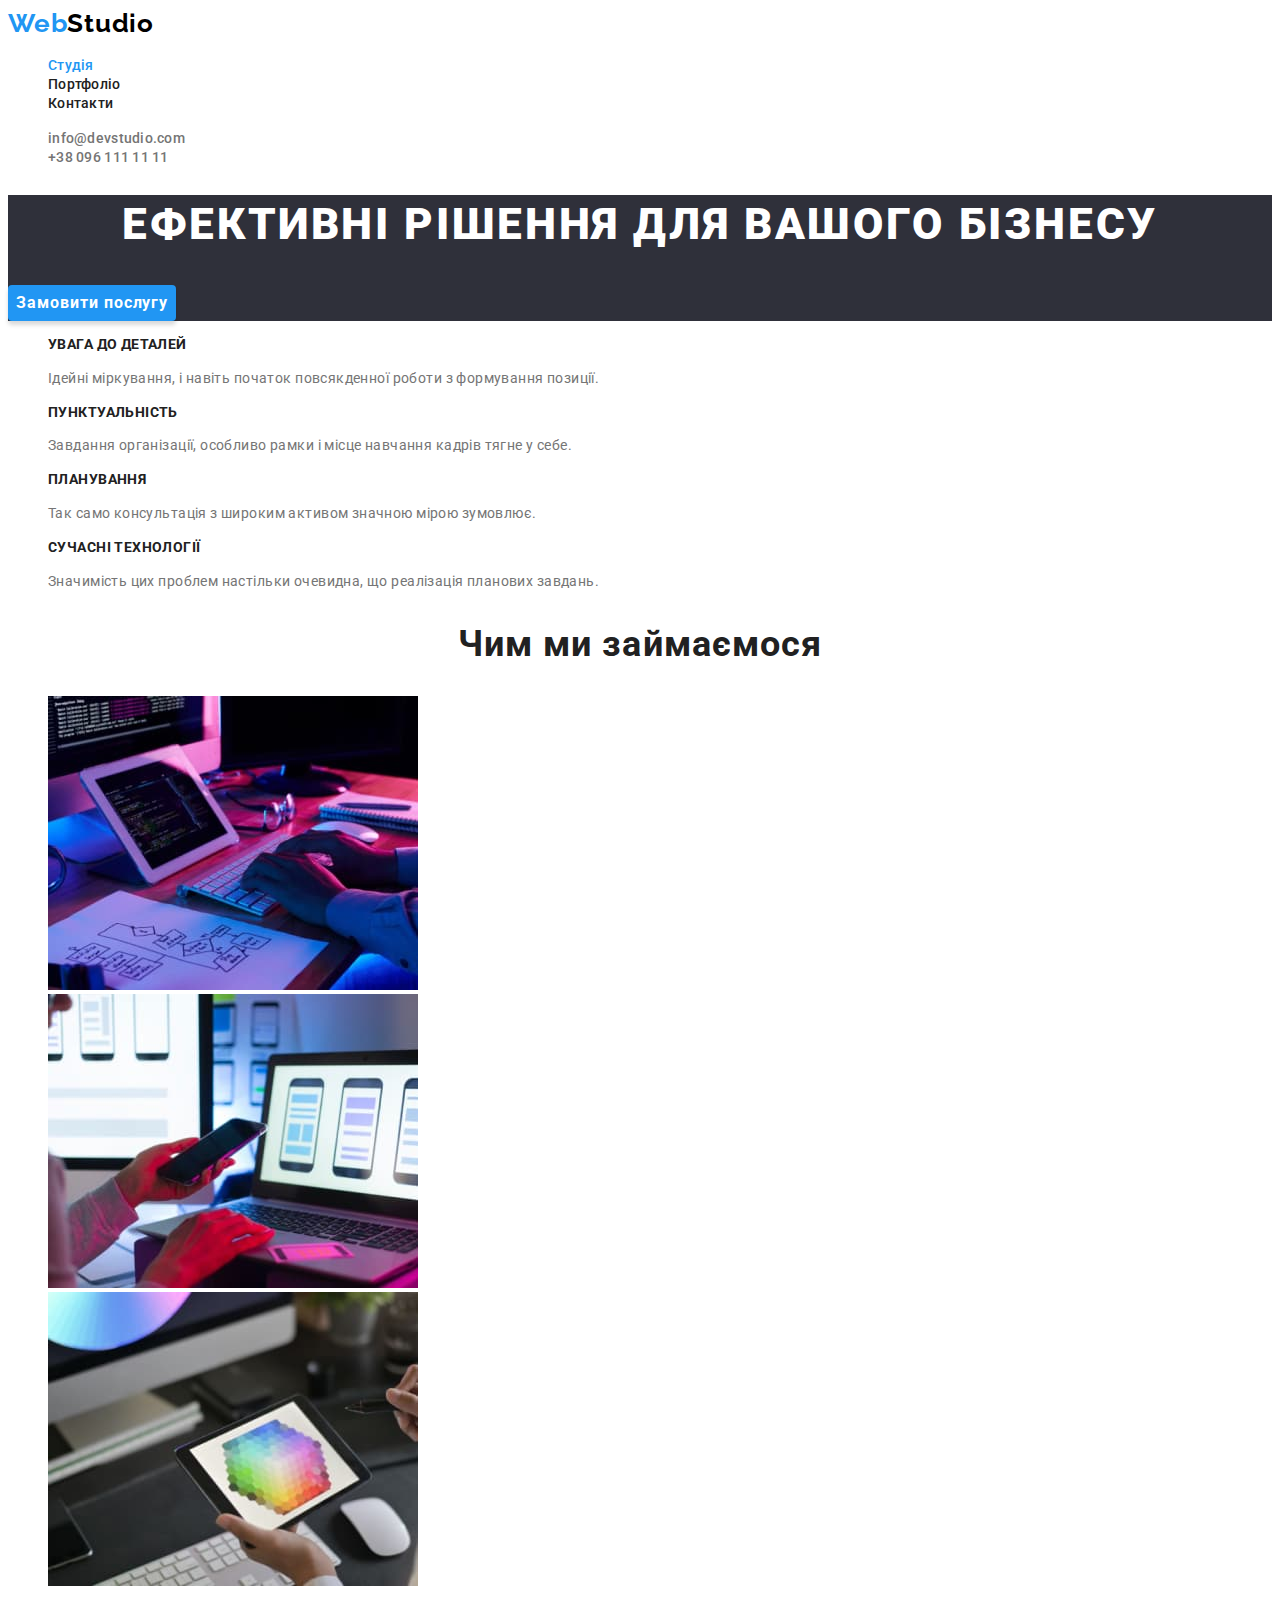
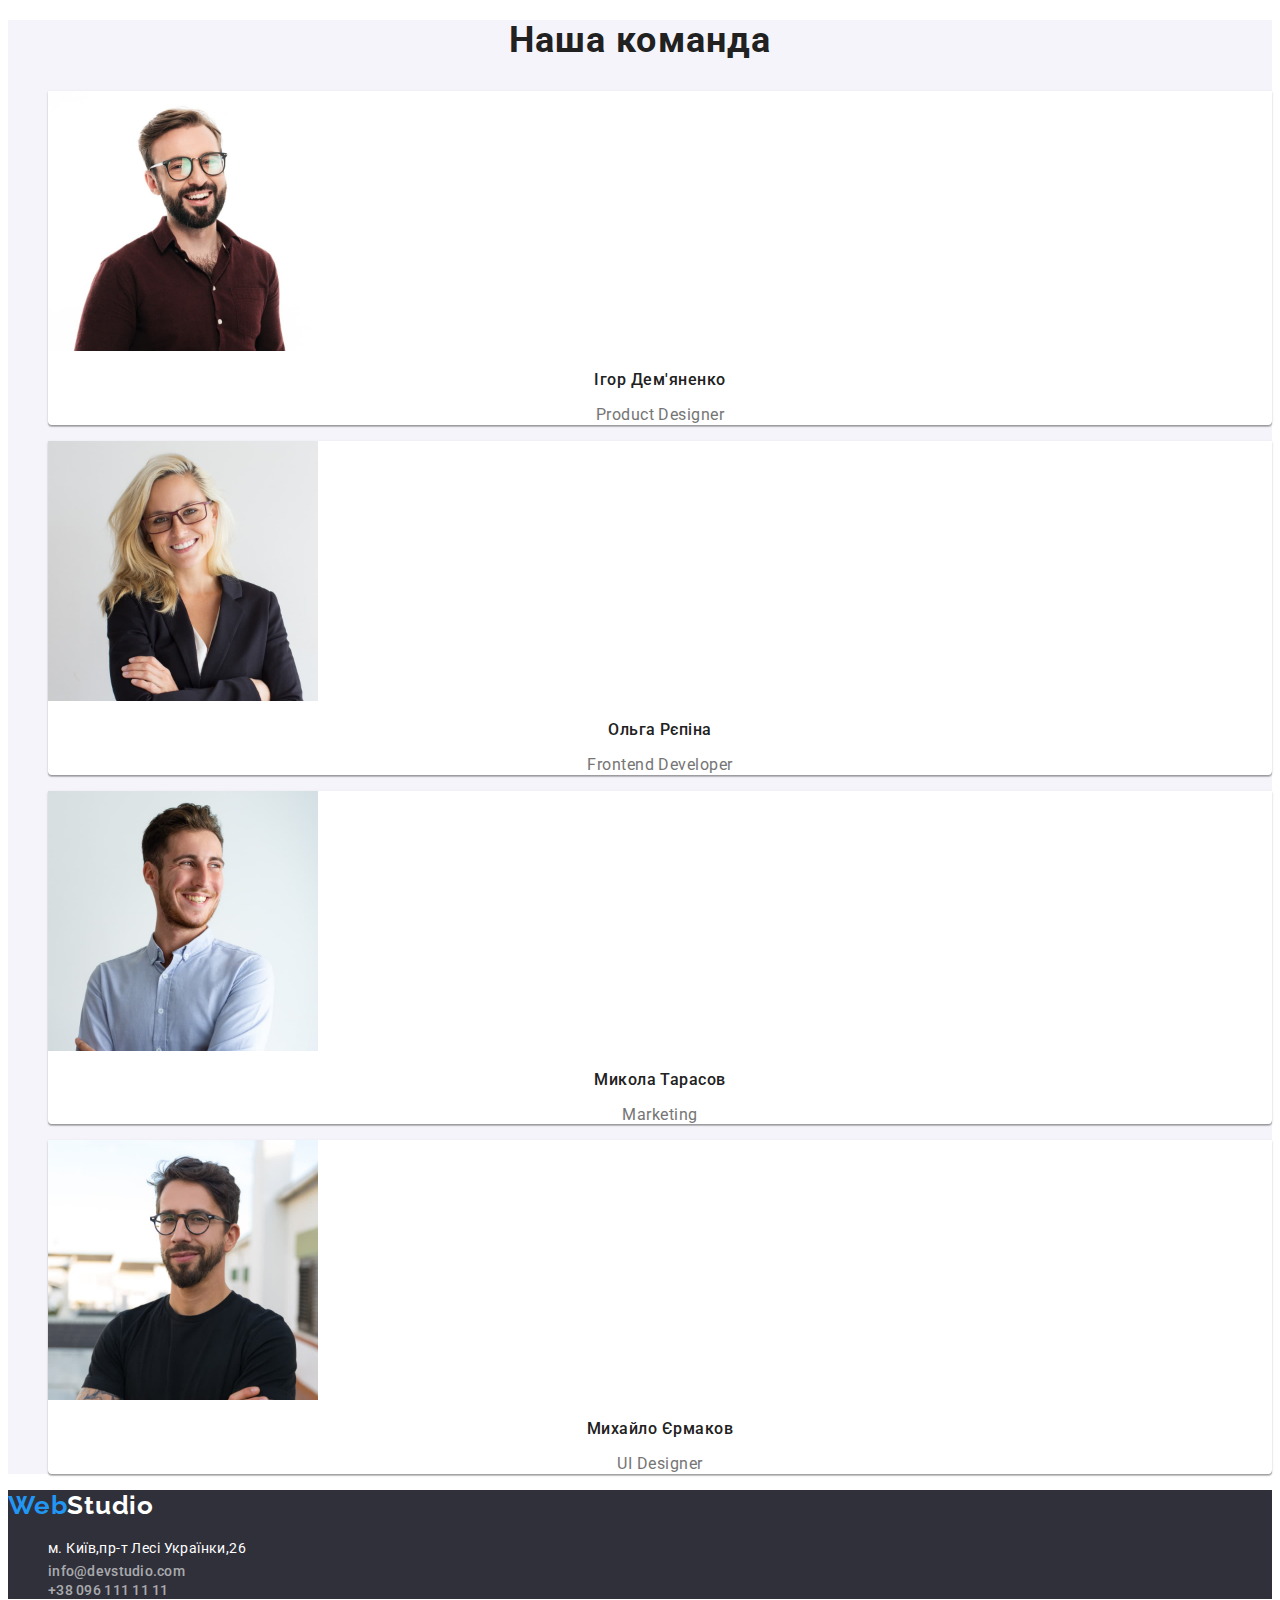
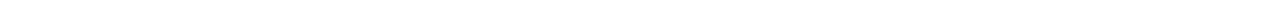
<file: index.html>
<!DOCTYPE html>
<html lang="uk">
  <head>
    <meta charset="UTF-8" />
    <meta http-equiv="X-UA-Compatible" content="IE=edge" />
    <meta name="viewport" content="width=device-width, initial-scale=1.0" />
    <title>WebStudio</title>
    <link rel="preconnect" href="https://fonts.googleapis.com" />
    <link rel="preconnect" href="https://fonts.gstatic.com" crossorigin />
    <link
      href="https://fonts.googleapis.com/css2?family=Raleway:wght@700&family=Roboto:wght@400;500;700;900&display=swap"
      rel="stylesheet"
    />
    <link rel="stylesheet" href="./css/styles.css" />
  </head>
  <body>
    <header class="header">
      <nav>
        <a href="/" class="logo-link link"
          ><span class="logo">Web</span>Studio</a
        >
        <ul class="nav-list list">
          <li class="nav-link">
            <a href="./index.html" class="nav-item link current">Студія</a>
          </li>
          <li class="nav-link">
            <a href="./portfolio.html" class="nav-item link">Портфоліо</a>
          </li>
          <li class="nav-link">
            <a href="#" class="nav-item link">Контакти</a>
          </li>
        </ul>
      </nav>
      <ul class="contacts-list list">
        <li class="contacts-mail">
          <a
            href="mailto:info@devstudio.com"
            class="contacts-link-mail link current"
            >info@devstudio.com</a
          >
        </li>
        <li class="contacts-tel">
          <a href="tel:+380961111111" class="contacts-link-tel link current"
            >+38 096 111 11 11</a
          >
        </li>
      </ul>
    </header>
    <main>
      <section class="hero">
        <h1 class="hero-title">Ефективні рішення для вашого бізнесу</h1>
        <button class="hero-button cursor: pointer" type="button">
          Замовити послугу
        </button>
      </section>
      <section class="benefits">
        <h2 class="visually-hidden">Особливості</h2>
        <ul class="benefits-list list">
          <li class="benefits-item">
            <h3 class="benefits-title">УВАГА ДО ДЕТАЛЕЙ</h3>
            <p class="benefits-text">
              Ідейні міркування, і навіть початок повсякденної роботи з
              формування позиції.
            </p>
          </li>
          <li class="benefits-item">
            <h3 class="benefits-title">ПУНКТУАЛЬНІСТЬ</h3>
            <p class="benefits-text">
              Завдання організації, особливо рамки і місце навчання кадрів тягне
              у себе.
            </p>
          </li>
          <li class="benefits-item">
            <h3 class="benefits-title">ПЛАНУВАННЯ</h3>
            <p class="benefits-text">
              Так само консультація з широким активом значною мірою зумовлює.
            </p>
          </li>
          <li class="benefits-item">
            <h3 class="benefits-title">СУЧАСНІ ТЕХНОЛОГІЇ</h3>
            <p class="benefits-text">
              Значимість цих проблем настільки очевидна, що реалізація планових
              завдань.
            </p>
          </li>
        </ul>
      </section>
      <section class="about">
        <h2 class="about-title">Чим ми займаємося</h2>
        <ul class="about-list list">
          <li class="about-item">
            <img
              src="./images/programming.jpg"
              alt="Програмування"
              width="370"
              height="294"
            />
          </li>
          <li class="about-item">
            <img
              src="./images/layout_development.jpg"
              alt="Розробка макету"
              width="370"
              height="294"
            />
          </li>
          <li class="about-item">
            <img
              src="./images/color_matching.jpg"
              alt="Підбір палітри"
              width="370"
              height="294"
            />
          </li>
        </ul>
      </section>
      <section class="team">
        <h2 class="team-title">Наша команда</h2>
        <ul class="team-list list">
          <li class="team-item">
            <img
              src="./images/product_designer.jpg"
              alt="Product Designer"
              width="270"
              height="260"
            />
            <h3 class="team-subtitle">Ігор Дем'яненко</h3>
            <p class="team-text">Product Designer</p>
          </li>
          <li class="team-item">
            <img
              src="./images/frontend_developer.jpg"
              alt="Frontend Developer"
              width="270"
              height="260"
            />
            <h3 class="team-subtitle">Ольга Рєпіна</h3>
            <p class="team-text">Frontend Developer</p>
          </li>
          <li class="team-item">
            <img
              src="./images/marketing.jpg"
              alt="Marketing"
              width="270"
              height="260"
            />
            <h3 class="team-subtitle">Микола Тарасов</h3>
            <p class="team-text">Marketing</p>
          </li>
          <li class="team-item">
            <img
              src="./images/ui_designer.jpg"
              alt="UI Designer"
              width="270"
              height="260"
            />
            <h3 class="team-subtitle">Михайло Єрмаков</h3>
            <p class="team-text">UI Designer</p>
          </li>
        </ul>
      </section>
    </main>
    <footer class="footer">
      <a href="/" class="logo-footer-link link"
        ><span class="logo">Web</span>Studio</a
      >
      <address class="footer-adress">
        <ul class="footer-adress-list list">
          <li class="footer-adress-item">
            <a
              href="https://goo.gl/maps/jqb1bgyML6JfJJXPA"
              target="_blank"
              rel="noreferrer noopener"
              class="footer-adress-link link"
              >м. Київ,пр-т Лесі Українки,26</a
            >
          </li>
          <li class="footer-adress-item">
            <a
              href="mailto:info@devstudio.com"
              class="contacts-link-mail-footer link"
              >info@devstudio.com</a
            >
          </li>
          <li class="footer-adress-item">
            <a href="tel:+380961111111" class="contacts-link-tel-footer link"
              >+38 096 111 11 11</a
            >
          </li>
        </ul>
      </address>
    </footer>
  </body>
</html>
</file>
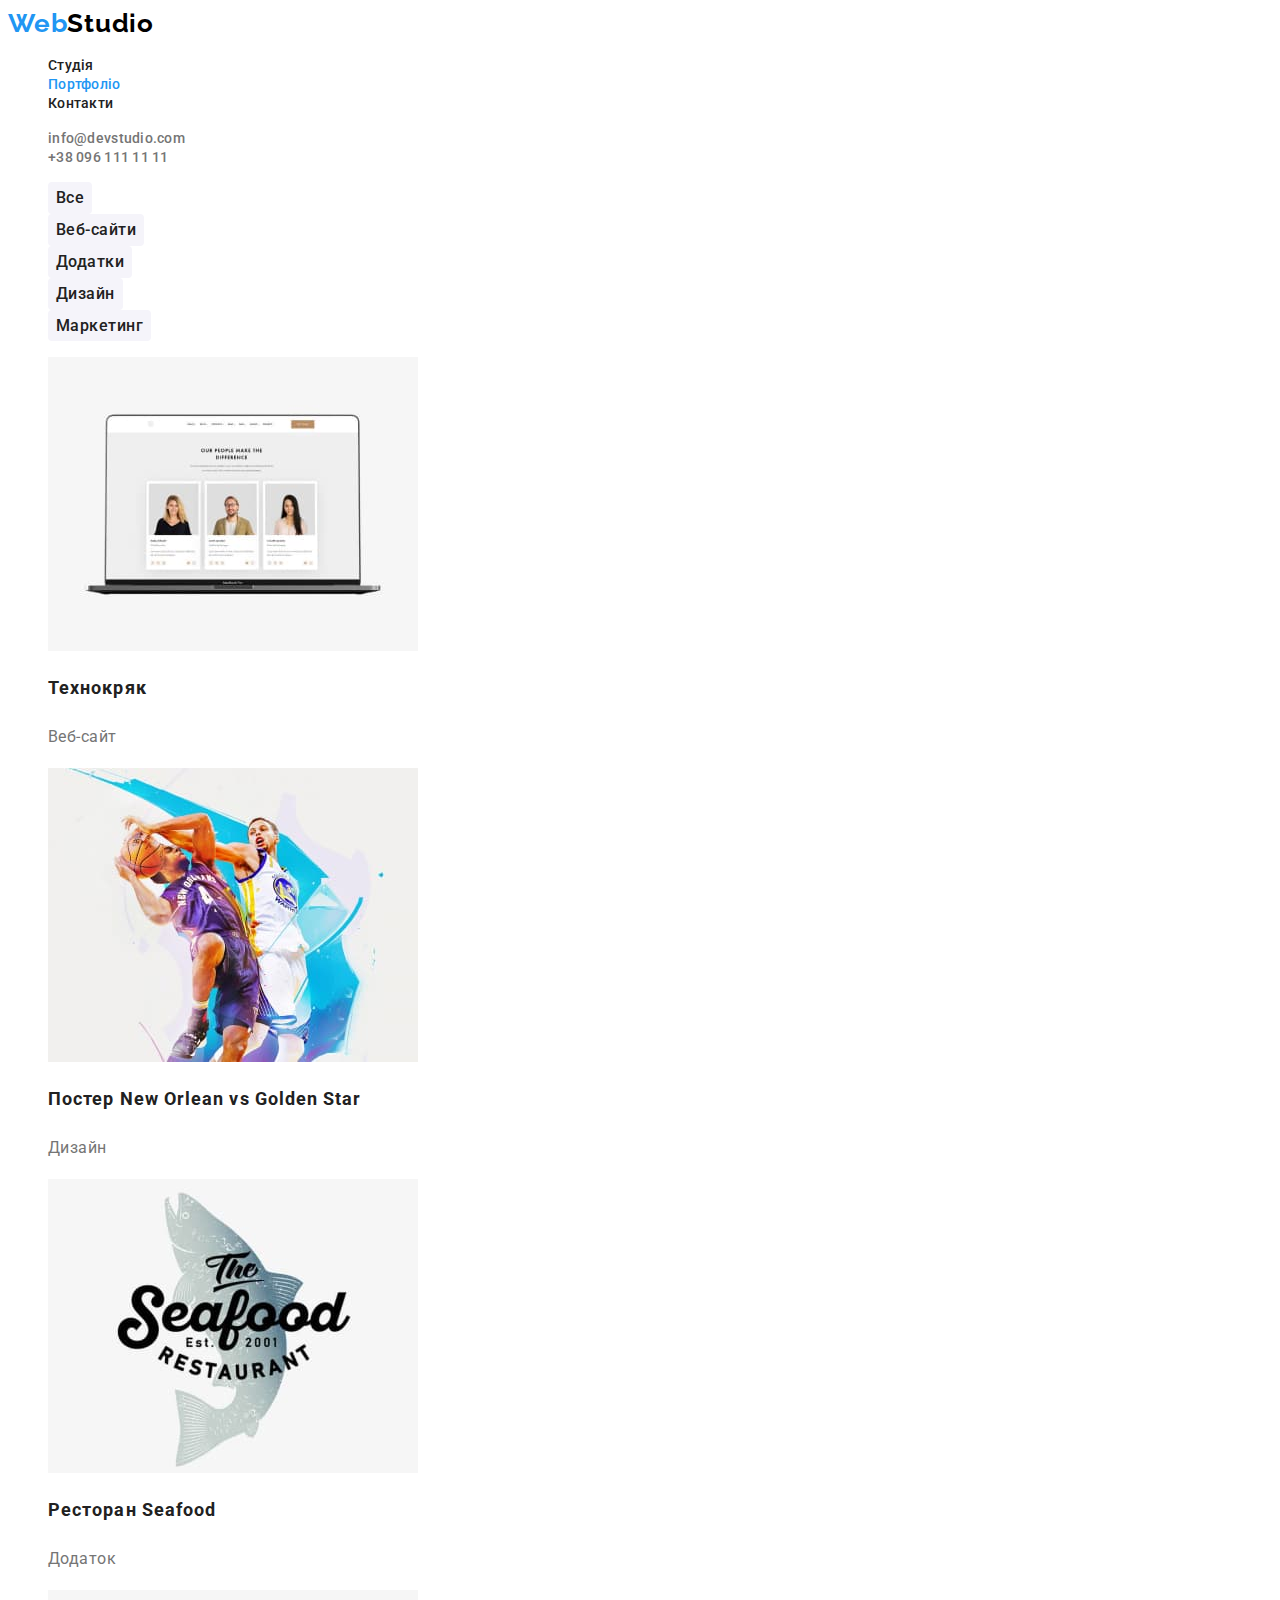
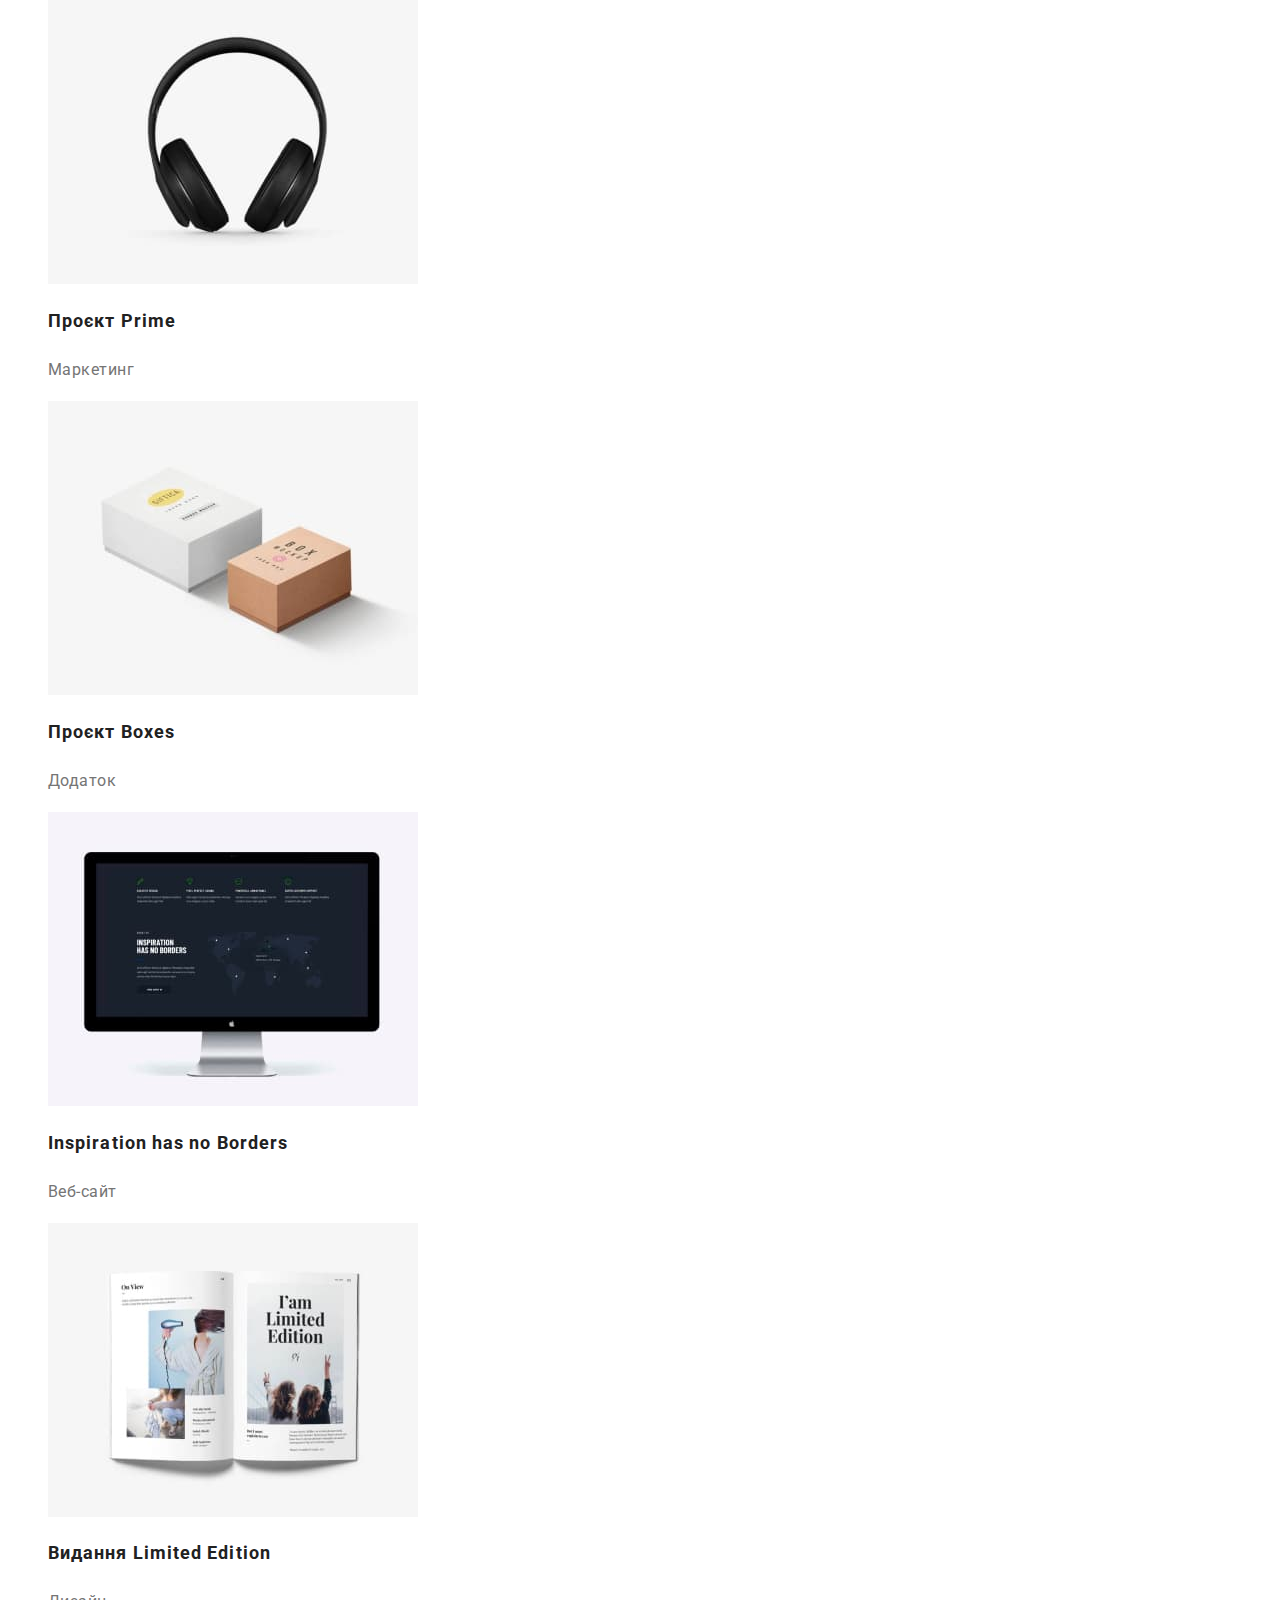
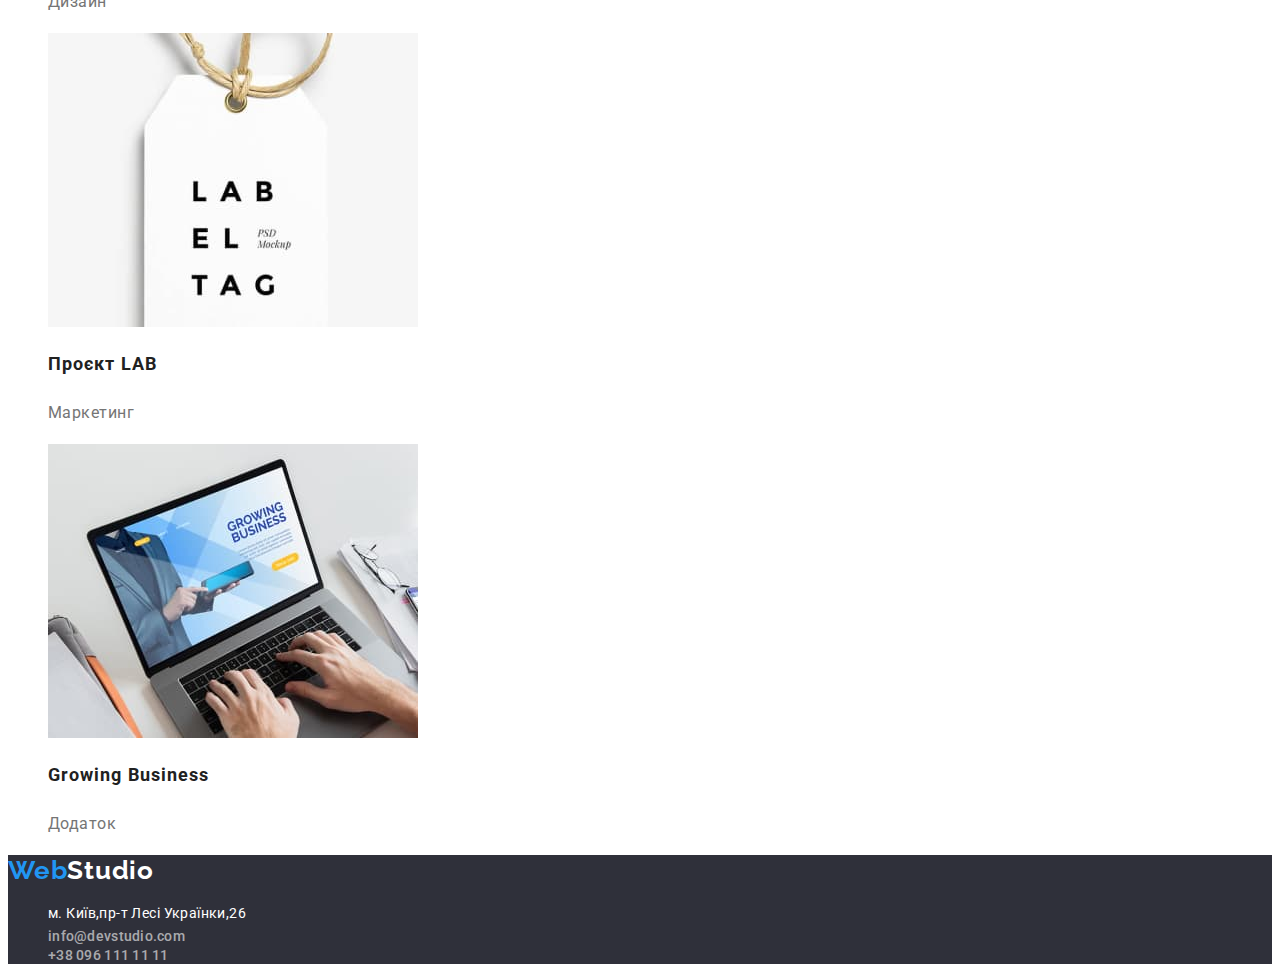
<file: portfolio.html>
<!DOCTYPE html>
<html lang="uk">
  <head>
    <meta charset="UTF-8" />
    <meta http-equiv="X-UA-Compatible" content="IE=edge" />
    <meta name="viewport" content="width=device-width, initial-scale=1.0" />
    <title>Портфоліо</title>
    <link rel="preconnect" href="https://fonts.googleapis.com" />
    <link rel="preconnect" href="https://fonts.gstatic.com" crossorigin />
    <link
      href="https://fonts.googleapis.com/css2?family=Raleway:wght@700&family=Roboto:wght@400;500;700;900&display=swap"
      rel="stylesheet"
    />
    <link rel="stylesheet" href="./css/styles.css" />
  </head>
  <body>
    <header class="header">
      <nav>
        <a href="./index.html" class="logo-link link"
          ><span class="logo">Web</span>Studio</a
        >
        <ul class="nav-list list">
          <li class="nav-link">
            <a href="./index.html" class="nav-item link">Студія</a>
          </li>
          <li class="nav-link">
            <a href="./portfolio.html" class="nav-item link current"
              >Портфоліо</a
            >
          </li>
          <li class="nav-link">
            <a href="#" class="nav-item link">Контакти</a>
          </li>
        </ul>
      </nav>
      <ul class="contacts-list list">
        <li class="contacts-mail">
          <a
            href="mailto:info@devstudio.com"
            class="contacts-link-mail link current"
            >info@devstudio.com</a
          >
        </li>
        <li class="contacts-tel">
          <a href="tel:+380961111111" class="contacts-link-tel link current"
            >+38 096 111 11 11</a
          >
        </li>
      </ul>
    </header>
    <main>
      <section class="portfolio">
        <h1 class="visually-hidden">Портфоліо</h1>
        <ul class="portfolio-button-list list">
          <li class="portfolio-button-item">
            <button class="portfolio-button" type="button">Все</button>
          </li>
          <li class="portfolio-button-item">
            <button class="portfolio-button" type="button">Веб-сайти</button>
          </li>
          <li class="portfolio-button-item">
            <button class="portfolio-button" type="button">Додатки</button>
          </li>
          <li class="portfolio-button-item">
            <button class="portfolio-button" type="button">Дизайн</button>
          </li>
          <li class="portfolio-button-item">
            <button class="portfolio-button" type="button">Маркетинг</button>
          </li>
        </ul>
        <ul class="projects-list list">
          <li class="projects-item">
            <a class="projects-link link" href="#">
              <img
                src="./images2/technokryak.jpg"
                alt="Картки-портфоліо"
                width="370"
                height="294"
              />
              <h2 class="projects-name">Технокряк</h2>
              <p class="projects-text">Веб-сайт</p>
            </a>
          </li>
          <li class="projects-item">
            <a class="projects-link link" href="#">
              <img
                src="./images2/poster_new_orlean_vs_golden_star.jpg"
                alt="Постер New Orlean vs Golden Star"
                width="370"
                height="294"
              />
              <h2 class="projects-name">Постер New Orlean vs Golden Star</h2>
              <p class="projects-text">Дизайн</p>
            </a>
          </li>
          <li class="projects-item">
            <a class="projects-link link" href="#">
              <img
                src="./images2/restaurant_seafood.jpg"
                alt="Лого ресторана Seafood"
                width="370"
                height="294"
              />
              <h2 class="projects-name">Ресторан Seafood</h2>
              <p class="projects-text">Додаток</p>
            </a>
          </li>
          <li class="projects-item">
            <a class="projects-link link" href="#">
              <img
                src="./images2/project_prime.jpg"
                alt="Навушники"
                width="370"
                height="294"
              />
              <h2 class="projects-name">Проєкт Prime</h2>
              <p class="projects-text">Маркетинг</p>
            </a>
          </li>
          <li class="projects-item">
            <a class="projects-link link" href="#">
              <img
                src="./images2/project_boxes.jpg"
                alt="Коробки"
                width="370"
                height="294"
              />
              <h2 class="projects-name">Проєкт Boxes</h2>
              <p class="projects-text">Додаток</p>
            </a>
          </li>
          <li class="projects-item">
            <a class="projects-link link" href="#">
              <img
                src="./images2/insipation_has_no_borders.jpg"
                alt="IMac"
                width="370"
                height="294"
              />
              <h2 class="projects-name">Inspiration has no Borders</h2>
              <p class="projects-text">Веб-сайт</p>
            </a>
          </li>
          <li class="projects-item">
            <a class="projects-link link" href="#">
              <img
                src="./images2/limited_edition.jpg"
                alt="Журнал"
                width="370"
                height="294"
              />
              <h2 class="projects-name">Видання Limited Edition</h2>
              <p class="projects-text">Дизайн</p>
            </a>
          </li>
          <li class="projects-item">
            <a class="projects-link link" href="#">
              <img
                src="./images2/project_lab.jpg"
                alt="Бірка з лого"
                width="370"
                height="294"
              />
              <h2 class="projects-name">Проєкт LAB</h2>
              <p class="projects-text">Маркетинг</p>
            </a>
          </li>
          <li class="projects-item">
            <a class="projects-link link" href="#">
              <img
                src="./images2/growing_business.jpg"
                alt="Робота за ноутбуком"
                width="370"
                height="294"
              />
              <h2 class="projects-name">Growing Business</h2>
              <p class="projects-text">Додаток</p>
            </a>
          </li>
        </ul>
      </section>
    </main>
    <footer class="footer">
      <a href="/" class="logo-footer-link link"
        ><span class="logo">Web</span>Studio</a
      >
      <address class="footer-adress">
        <ul class="footer-adress-list list">
          <li class="footer-adress-item">
            <a
              href="https://goo.gl/maps/jqb1bgyML6JfJJXPA"
              target="_blank"
              rel="noreferrer noopener"
              class="footer-adress-link link"
              >м. Київ,пр-т Лесі Українки,26</a
            >
          </li>
          <li class="footer-adress-item">
            <a
              href="mailto:info@devstudio.com"
              class="contacts-link-mail-footer link"
              >info@devstudio.com</a
            >
          </li>
          <li class="footer-adress-item">
            <a href="tel:+380961111111" class="contacts-link-tel-footer link"
              >+38 096 111 11 11</a
            >
          </li>
        </ul>
      </address>
    </footer>
  </body>
</html>
</file>
<file: css/styles.css>
:root {
  --main-bg-color: #fff;
  --second-bg-color: #2f303a;
  --main-text-color: #212121;
  --hover-color: #2196f3;
  --logo-studio-color: #000000;
  --second-text-color: #ffffff;
  --button-active-bg-color: #188cf8;
  --p-color: #757575;
  --third-bg-color: #f5f4fa;
  --potfolio-bg-color: #eeeeee;
  --project-bg-color: #f5f5f5;
  --contacts-color: rgba(255, 255, 255, 0.6);
}
body {
  font-family: "Roboto", sans-serif;
  background-color: var(--main-bg-color);
  color: var(--main-text-color);
}
.logo {
  color: var(--hover-color);
}
.logo-link {
  font-family: "Raleway";
  font-weight: 700;
  font-size: 26px;
  line-height: 1.19;
  letter-spacing: 0.03em;
  color: var(--logo-studio-color);
}
.list {
  list-style: none;
}
.link {
  text-decoration: none;
}
.nav-item.link.current {
  color: var(--hover-color);
}
.nav-item {
  font-weight: 500;
  font-size: 14px;
  line-height: 1.14;
  letter-spacing: 0.02em;

  color: var(--main-text-color);
}
.nav-item:hover,
.nav-item:focus {
  color: var(--hover-color);
}

.contacts-link-mail,
.contacts-link-tel {
  font-weight: 500;
  font-size: 14px;
  line-height: 1.14;
  letter-spacing: 0.02em;

  color: var(--p-color);
}

.contacts-link-mail current,
.contacts-link-tel current {
  color: var(--hover-color);
}
.contacts-link-mail:hover,
.contacts-link-mail:focus {
  color: var(--hover-color);
}
.contacts-link-tel:hover,
.contacts-link-tel:focus {
  color: var(--hover-color);
}

.hero {
  background-color: var(--second-bg-color);
}
.hero-title {
  font-weight: 900;
  font-size: 44px;
  line-height: 1.36;
  text-align: center;
  letter-spacing: 0.06em;
  text-transform: uppercase;

  color: var(--second-text-color);
}
.hero-button {
  font-family: inherit;
  font-style: normal;
  font-weight: 700;
  font-size: 16px;
  line-height: 1.87;
  text-align: center;
  letter-spacing: 0.06em;
  cursor: pointer;
  color: var(--second-text-color);
  background-color: var(--hover-color);
  box-shadow: 0px 4px 4px rgba(0, 0, 0, 0.15);
  border-radius: 4px;
  border-color: transparent;
}
.hero-button:active {
  font-family: inherit;
  font-style: normal;
  font-weight: 700;
  font-size: 16px;
  line-height: 1.87;
  display: flex;
  align-items: center;
  text-align: center;
  letter-spacing: 0.06em;
  cursor: pointer;

  color: var(--second-text-color);
  background-color: var(--button-active-bg-color);
  box-shadow: 0px 4px 4px rgba(0, 0, 0, 0.15);
  border-radius: 4px;
  border-color: transparent;
}
.hero-button:hover,
.hero-button:focus {
  background-color: var(--button-active-bg-color);
  color: var(--second-text-color);
}
.visually-hidden {
  position: absolute;
  white-space: nowrap;
  width: 1px;
  height: 1px;
  overflow: hidden;
  border: 0;
  padding: 0;
  clip: rect(0 0 0 0);
  clip-path: inset(50%);
  margin: -1px;
}
.benefits-title {
  font-weight: 700;
  font-size: 14px;
  line-height: 1.14;
  letter-spacing: 0.03em;
  text-transform: uppercase;
}
.benefits-text {
  font-size: 14px;
  line-height: 1.71;
  letter-spacing: 0.03em;

  color: var(--p-color);
}
.about-title {
  font-weight: 700;
  font-size: 36px;
  line-height: 1.16;
  text-align: center;
  letter-spacing: 0.03em;
}
.team {
  background-color: var(--third-bg-color);
}
.team-title {
  font-weight: 700;
  font-size: 36px;
  line-height: 1.16;
  text-align: center;
  letter-spacing: 0.03em;
}
.team-item {
  background-color: var(--main-bg-color);
  box-shadow: 0px 1px 3px rgba(0, 0, 0, 0.12), 0px 1px 1px rgba(0, 0, 0, 0.14),
    0px 2px 1px rgba(0, 0, 0, 0.2);
  border-radius: 0px 0px 4px 4px;
}
.team-subtitle {
  font-weight: 500;
  font-size: 16px;
  line-height: 1.18;
  text-align: center;
  letter-spacing: 0.03em;
}
.team-text {
  font-size: 16px;
  line-height: 1.18;
  text-align: center;
  letter-spacing: 0.03em;

  color: var(--p-color);
}
.footer {
  background-color: var(--second-bg-color);
}
.logo-footer-link {
  font-family: "Raleway";
  font-weight: 700;
  font-size: 26px;
  line-height: 1.19;
  letter-spacing: 0.03em;
  color: var(--second-text-color);
}
.footer-adress-link:hover,
.footer-adress-link:focus {
  color: var(--hover-color);
}

.footer-adress-link {
  font-style: normal;
  font-weight: 400;
  font-size: 14px;
  line-height: 1.71;
  letter-spacing: 0.03em;

  color: var(--second-text-color);
}
.contacts-link-mail-footer,
.contacts-link-tel-footer {
  font-style: normal;
  font-weight: 500;
  font-size: 14px;
  line-height: 1.14;
  letter-spacing: 0.02em;

  color: var(--contacts-color);
}

.contacts-link-mail-footer current,
.contacts-link-tel-footer current {
  color: var(--hover-color);
}
.contacts-link-mail-footer:hover,
.contacts-link-mail-footer:focus {
  color: var(--hover-color);
}
.contacts-link-tel-footer:hover,
.contacts-link-tel-footer:focus {
  color: var(--hover-color);
}

.projects {
  background-color: var(--project-bg-color);
}
.portfolio-button:active {
  background-color: var(--hover-color);
  box-shadow: 0px 3px 1px rgba(0, 0, 0, 0.1), 0px 1px 2px rgba(0, 0, 0, 0.08),
    0px 2px 2px rgba(0, 0, 0, 0.12);
  border-radius: 4px;
  border-color: transparent;
  font-family: inherit;
  font-style: normal;
  font-weight: 500;
  font-size: 16px;
  line-height: 1.62;
  text-align: center;
  letter-spacing: 0.03em;
  cursor: pointer;
  color: var(--second-text-color);
}
.portfolio-button {
  background-color: var(--third-bg-color);
  border-radius: 4px;
  border-color: transparent;
  font-family: inherit;
  font-style: normal;
  font-weight: 500;
  font-size: 16px;
  line-height: 1.62;
  text-align: center;
  letter-spacing: 0.03em;
  cursor: pointer;
  color: var(--main-text-color);
}
.portfolio-button:hover,
.portfolio-button:focus {
  background-color: var(--hover-color);
  color: var(--second-text-color);
}

.projects-item {
  background-color: var(--main-bg-color);
}
.projects-link:hover,
.projects-link:focus {
  color: var(--hover-color);
}
.projects-name {
  font-weight: 700;
  font-size: 18px;
  line-height: 2;
  letter-spacing: 0.06em;
  color: var(--main-text-color);
}
projects-link {
  font-size: 18px;
  line-height: 2;
  letter-spacing: 0.06em;
}
.projects-text {
  font-size: 16px;
  line-height: 1.87;
  letter-spacing: 0.03em;

  color: var(--p-color);
}
</file>
